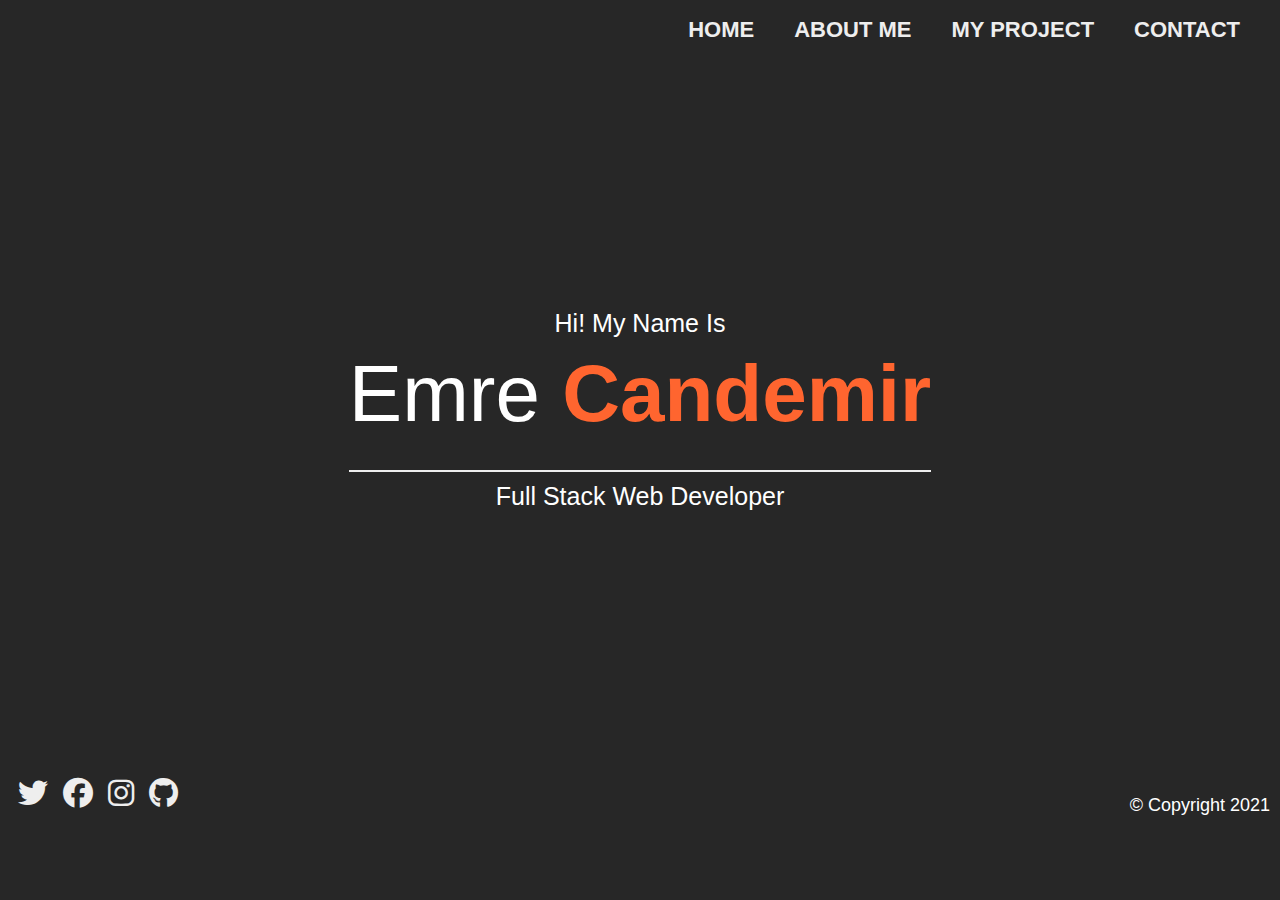
<file: index.html>
<!DOCTYPE html>
<html lang="tr">
<head>
    <meta charset="UTF-8">
    <meta http-equiv="X-UA-Compatible" content="IE=edge">
    <meta name="viewport" content="width=device-width, initial-scale=1.0">
    <title>Portfolio-Home</title>
    <link rel="stylesheet" href="scss/main.css">
    <link rel="stylesheet" href="https://cdnjs.cloudflare.com/ajax/libs/font-awesome/6.2.0/css/all.min.css">
</head>
<body>
    <nav class="navbar">
        <ul>
            <li><a href="index.html">HOME</a></li>
            <li><a href="aboutme.html">ABOUT ME</a></li>
            <li><a href="myprojects.html">MY PROJECT</a></li>
            <li><a href="contact.html">CONTACT</a></li>
        </ul>
    </nav>
    <main class="main">
        <h2>Hi! My Name Is</h2>
        <h1>Emre <span class="span">Candemir</span></h1>
        <h2>Full Stack Web Developer</h2>
    </main>
    <footer class="footer">
        <ul>
            <li><a href="#"><img class="footimg" alt=""><i class="fa-brands fa-twitter"></i></a></li>
            <li><a href="#"><img class="footimg" alt=""><i class="fa-brands fa-facebook"></i></a></li>
            <li><a href="#"><img class="footimg" alt=""><i class="fa-brands fa-instagram"></i></a></li>
            <li><a href="#"><img class="footimg" alt=""><i class="fa-brands fa-github"></i></a></li>
        </ul>
        <p class="copy">&copy Copyright 2021</p>
    </footer>
    
</body>
</html>
</file>
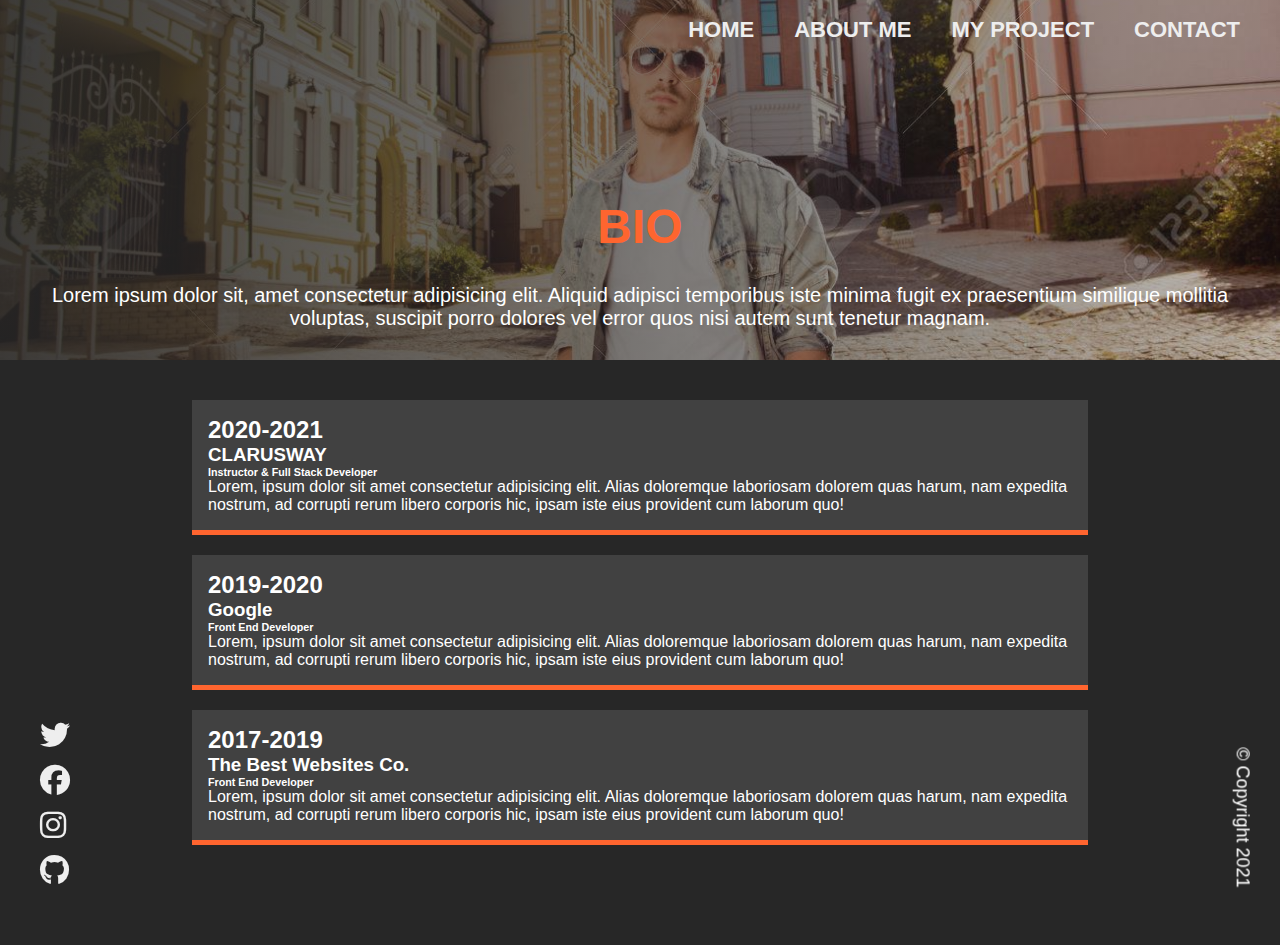
<file: aboutme.html>
<!DOCTYPE html>
<html lang="tr">
<head>
    <meta charset="UTF-8">
    <meta http-equiv="X-UA-Compatible" content="IE=edge">
    <meta name="viewport" content="width=device-width, initial-scale=1.0">
    <title>Portfolio-About</title>
    <link rel="stylesheet" href="scss/main.css">
    <link rel="stylesheet" href="https://cdnjs.cloudflare.com/ajax/libs/font-awesome/6.2.0/css/all.min.css">
</head>
<body> 
    <div class="img-about">
        <nav class="navbar-about">
            <ul>
                <li><a href="index.html">HOME</a></li>
                <li><a href="aboutme.html">ABOUT ME</a></li>
                <li><a href="myprojects.html">MY PROJECT</a></li>
                <li><a href="contact.html">CONTACT</a></li>
            </ul>
        </nav>
        <main class="main-about">
            <section class="section">
                <h1>BIO</h1>
                <p>Lorem ipsum dolor sit, amet consectetur adipisicing 
                    elit. Aliquid adipisci temporibus iste minima fugit 
                    ex praesentium similique mollitia voluptas,
                    suscipit porro dolores vel error quos nisi autem 
                    sunt tenetur magnam.</p>
            </section>
        </main>
    </div>
    <section class="section2">
        <div class="s1">
            <h2>2020-2021</h2>
            <h3>CLARUSWAY</h3>
            <h6>Instructor & Full Stack Developer</h6>
            <p>Lorem, ipsum dolor sit amet consectetur adipisicing 
                elit. Alias doloremque laboriosam dolorem quas harum, 
                nam expedita nostrum, ad corrupti rerum libero corporis hic,
                 ipsam iste eius provident cum laborum quo!</p>
        </div>
        <div class="s2">
            <h2>2019-2020</h2>
            <h3>Google</h3>
            <h6>Front End Developer</h6>
            <p>Lorem, ipsum dolor sit amet consectetur adipisicing 
                elit. Alias doloremque laboriosam dolorem quas harum, 
                nam expedita nostrum, ad corrupti rerum libero corporis hic,
                 ipsam iste eius provident cum laborum quo!</p>
        </div>
        <div class="s3">
            <h2>2017-2019</h2>
            <h3>The Best Websites Co.</h3>
            <h6>Front End Developer</h6>
            <p>Lorem, ipsum dolor sit amet consectetur adipisicing 
                elit. Alias doloremque laboriosam dolorem quas harum, 
                nam expedita nostrum, ad corrupti rerum libero corporis hic,
                 ipsam iste eius provident cum laborum quo!</p>
        </div>
    </section>
    <footer class="footer-about">
        <ul class="ul-about">
            <li><a href="#"><img class="footimg" alt=""><i class="fa-brands fa-twitter"></i></a></li>
            <li><a href="#"><img class="footimg" alt=""><i class="fa-brands fa-facebook"></i></a></li>
            <li><a href="#"><img class="footimg" alt=""><i class="fa-brands fa-instagram"></i></a></li>
            <li><a href="#"><img class="footimg" alt=""><i class="fa-brands fa-github"></i></a></li>
        </ul>
        <p class="copy">&copy Copyright 2021</p>
    </footer>
    
</body>
</html>
</file>
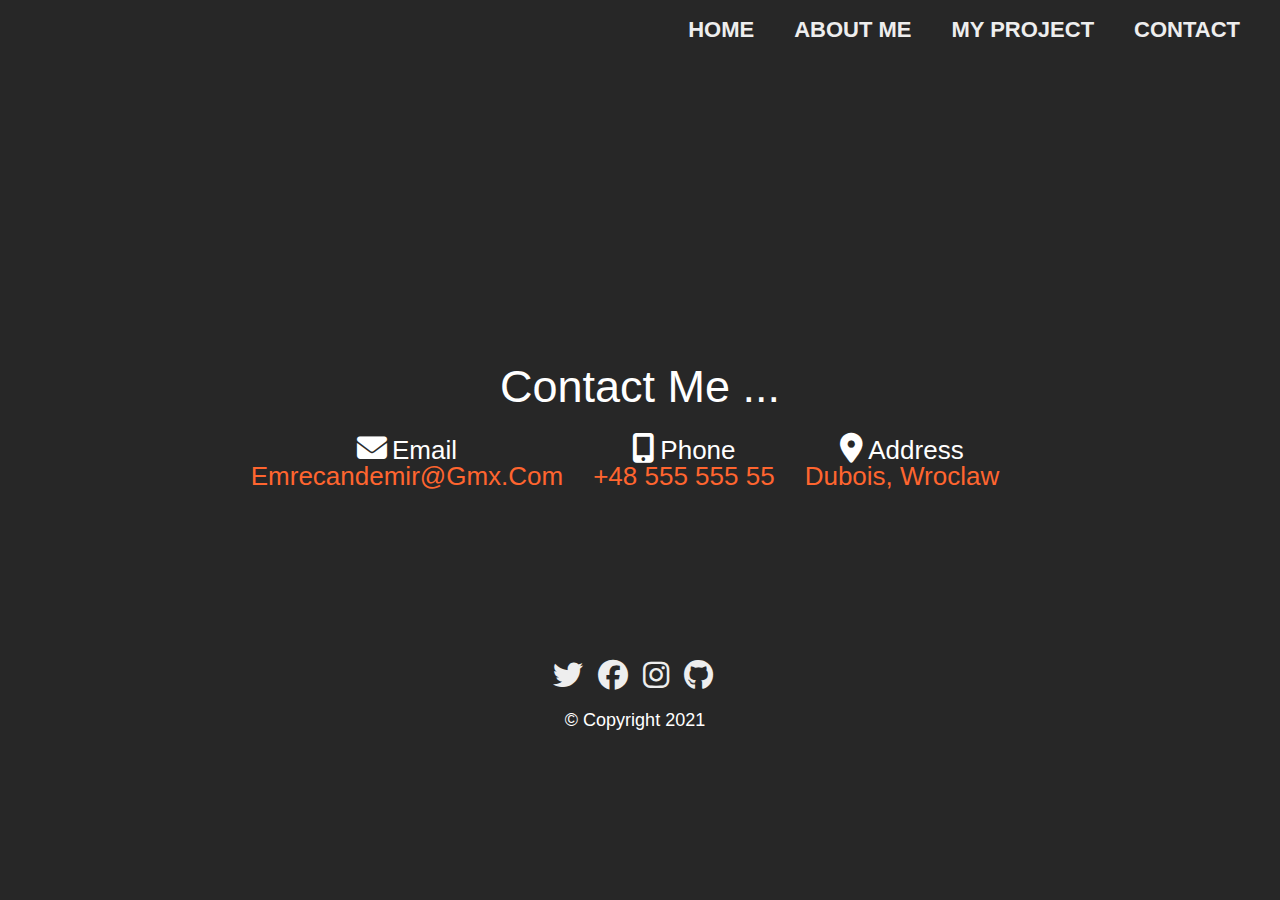
<file: contact.html>
<!DOCTYPE html>
<html lang="tr">
<head>
    <meta charset="UTF-8">
    <meta http-equiv="X-UA-Compatible" content="IE=edge">
    <meta name="viewport" content="width=device-width, initial-scale=1.0">
    <title>Portfolio-Contact</title>
    <link rel="stylesheet" href="scss/main.css">
    <link rel="stylesheet" href="https://cdnjs.cloudflare.com/ajax/libs/font-awesome/6.2.0/css/all.min.css">
</head>
<body>
    <nav class="navbar-contact">
        <ul>
            <li><a href="index.html">HOME</a></li>
            <li><a href="aboutme.html">ABOUT ME</a></li>
            <li><a href="myprojects.html">MY PROJECT</a></li>
            <li><a href="contact.html">CONTACT</a></li>
        </ul>
    </nav>
<main class="main-contact">
        <h1>Contact Me ...</h1>
        <div class="container-contact">
    <div class="email-contact">
        <p><i class="fa-solid fa-envelope"></i>Email</p>
        <p class="info-contact">emrecandemir@gmx.com</p>
    </div>
    <div class="phone-contact">
       <p><i class="fa-solid fa-mobile-screen-button"></i>Phone</p>
       <p class="info-contact">+48 555 555 55</p> 
    </div>
    <div class="adres-contact">
        <p><i class="fa-solid fa-location-dot"></i>Address</p>
        <p class="info-contact">Dubois, Wroclaw</p>
    </div>
    </div>
</main>



<footer class="footer-contact">
        <ul>
            <li><a href="#"><img class="footimg" alt=""><i class="fa-brands fa-twitter"></i></a></li>
            <li><a href="#"><img class="footimg" alt=""><i class="fa-brands fa-facebook"></i></a></li>
            <li><a href="#"><img class="footimg" alt=""><i class="fa-brands fa-instagram"></i></a></li>
            <li><a href="#"><img class="footimg" alt=""><i class="fa-brands fa-github"></i></a></li>
        </ul>
        <p class="copy">&copy Copyright 2021</p>
</footer>
    
</body>
</html>
</file>
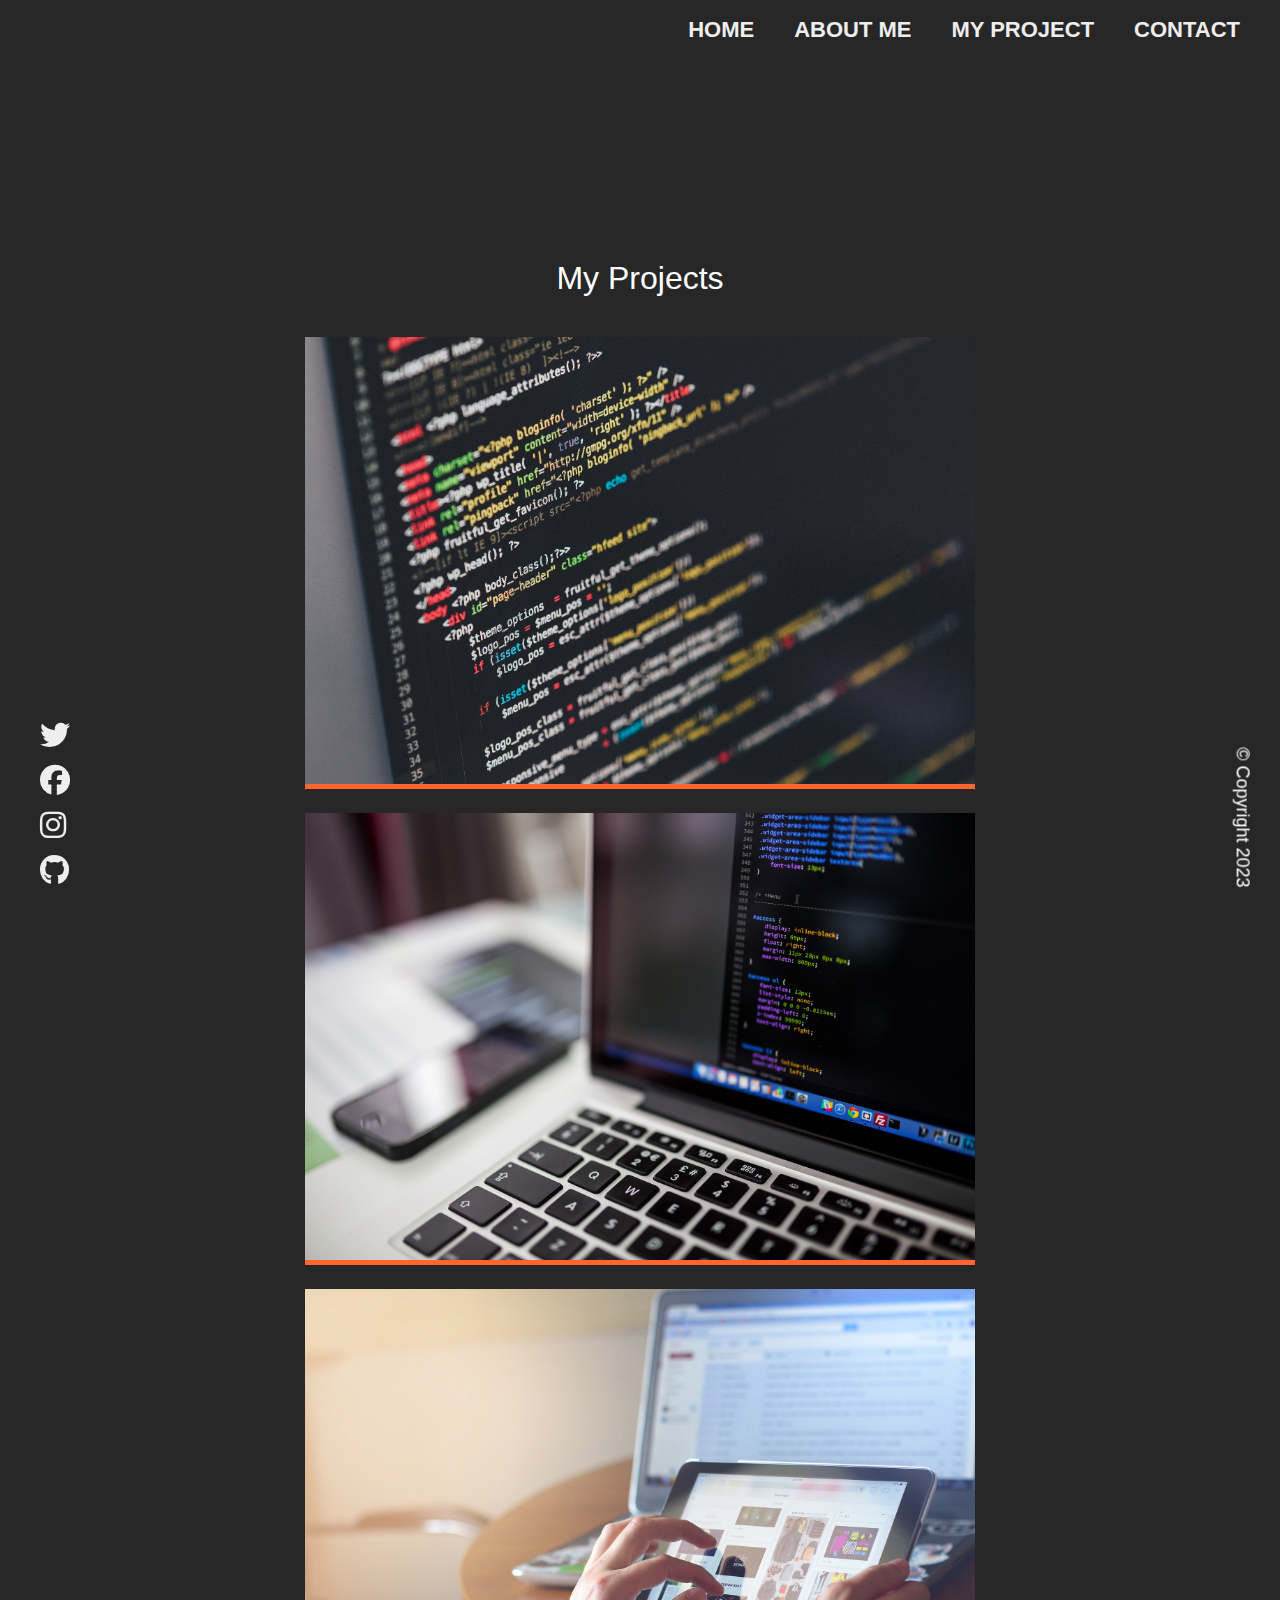
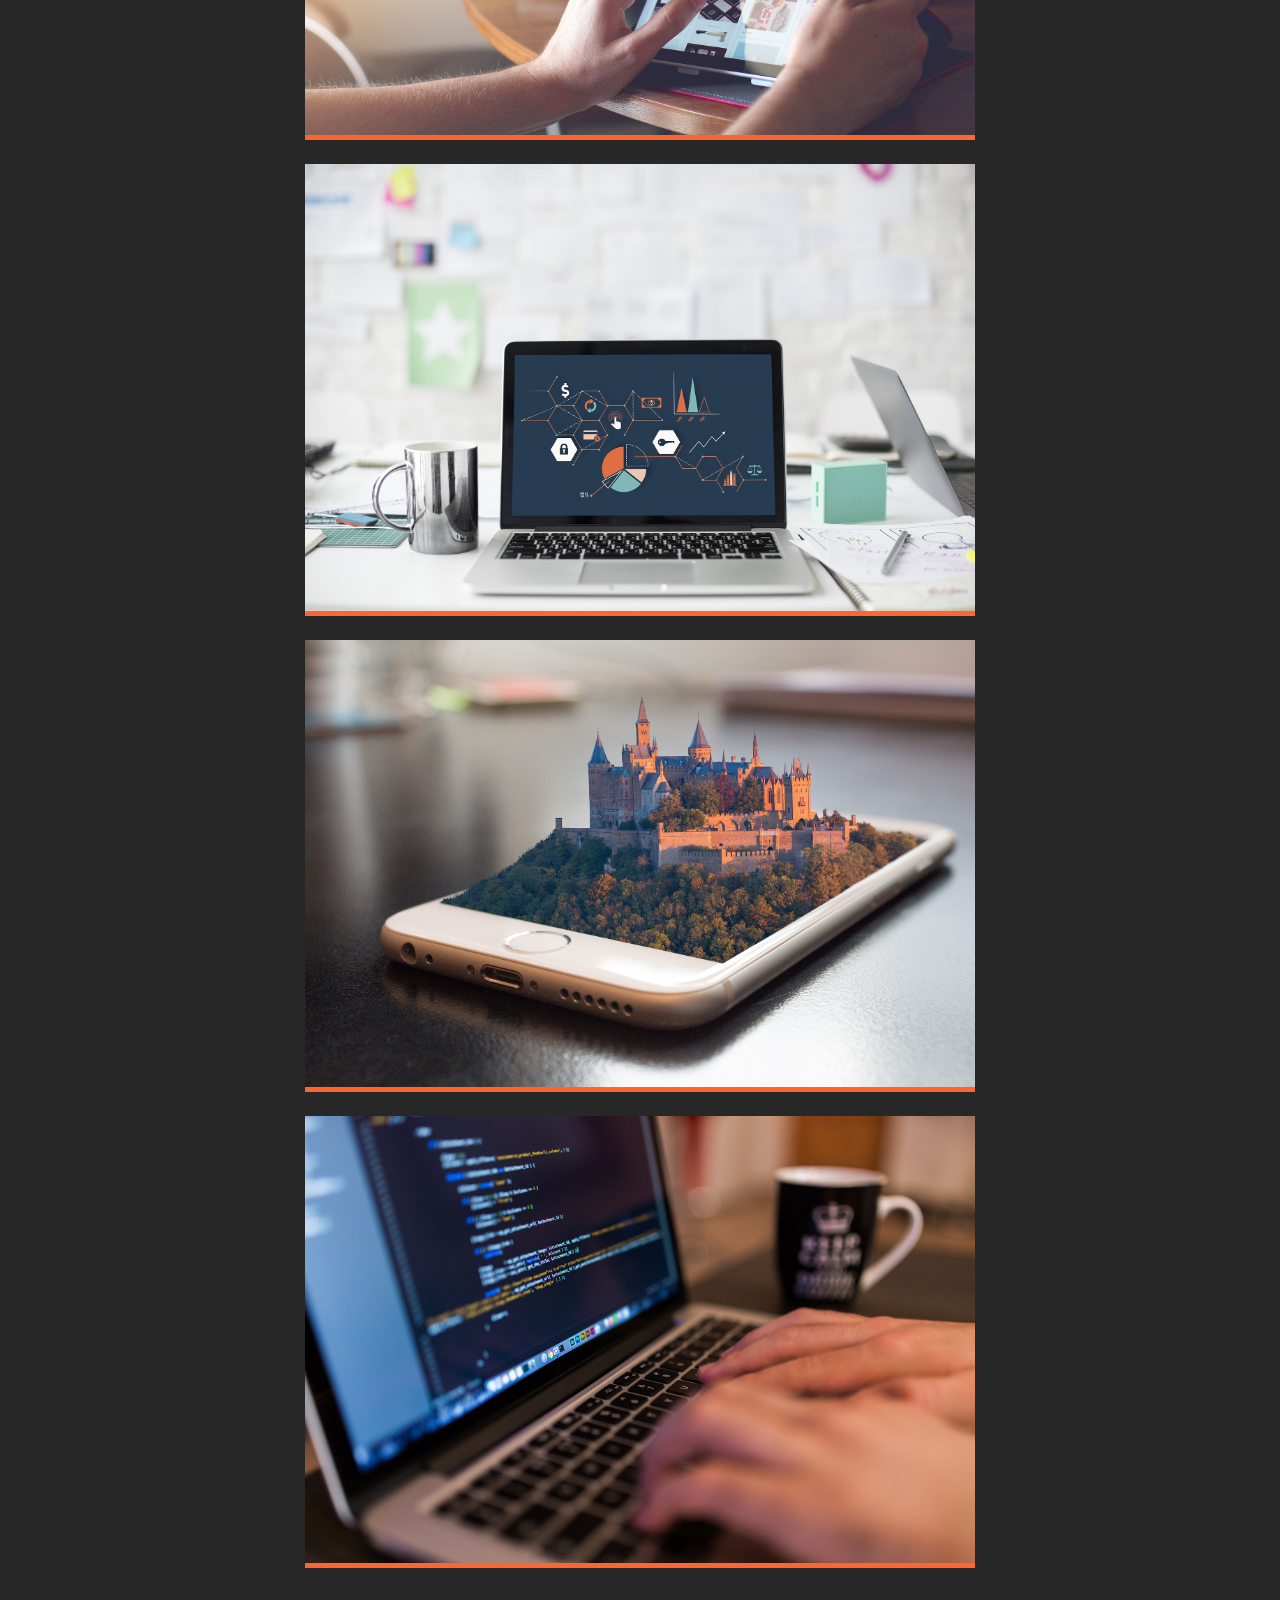
<file: myprojects.html>
<!DOCTYPE html>
<html lang="tr">
<head>
    <meta charset="UTF-8">
    <meta http-equiv="X-UA-Compatible" content="IE=edge">
    <meta name="viewport" content="width=device-width, initial-scale=1.0">
    <title>Portfolio-Projects</title>
    <link rel="stylesheet" href="scss/main.css">
    <link rel="stylesheet" href="https://cdnjs.cloudflare.com/ajax/libs/font-awesome/6.2.0/css/all.min.css">
</head>
<body>
    <nav class="navbar-myprojects">
        <ul>
            <li><a href="index.html">HOME</a></li>
            <li><a href="aboutme.html">ABOUT ME</a></li>
            <li><a href="myprojects.html">MY PROJECT</a></li>
            <li><a href="contact.html">CONTACT</a></li>
        </ul>
    </nav>

    <section class="section-myprojects">
        <h2 class="h2-myprojects">My Projects</h2>
      <div class="img-myprojects">
        <div class="img-project1">
            <a href="#"><img class="i-myproject" src="img/project-1.jpg" alt="p1"></a>
        </div>
        <div class="img-project2">
            <a href="#"><img class="i-myproject" src="img/project-2.jpg" alt="p1"></a> 
        </div>
        <div class="img-project3">
            <a href="#"><img class="i-myproject" src="img/project-3.jpg" alt="p1"></a>
        </div>
        <div class="img-project4">
            <a href="#"><img class="i-myproject" src="img/project-4.jpg" alt="p1"></a>
        </div>
        <div class="img-project5">
            <a href="#"><img class="i-myproject" src="img/project-5.jpg" alt="p1"></a>
        </div>
        <div class="img-project6">
            <a href="#"><img class="i-myproject" src="img/project-6.jpg" alt="p1"></a>
        </div>
      </div>
    </section>


    <footer class="footer-myprojects">
        <ul>
            <li><a href="#"><img class="footimg" alt=""><i class="fa-brands fa-twitter"></i></a></li>
            <li><a href="#"><img class="footimg" alt=""><i class="fa-brands fa-facebook"></i></a></li>
            <li><a href="#"><img class="footimg" alt=""><i class="fa-brands fa-instagram"></i></a></li>
            <li><a href="#"><img class="footimg" alt=""><i class="fa-brands fa-github"></i></a></li>
        </ul>
        <p class="copy">&copy Copyright 2023</p>
    </footer>
    
</body>
</html>
</file>
<file: scss/main.css>
* {
  box-sizing: border-box;
  margin: 0px;
  padding: 0px;
  /* border: 1px solid black; */
}

.navbar {
  height: 60px;
}
.navbar ul {
  display: flex;
  justify-content: flex-end;
  align-items: center;
  height: 100%;
  list-style-type: none;
}
.navbar ul li {
  margin-right: 40px;
}
.navbar ul li a {
  transition-property: all;
  transition-duration: 700ms;
  text-decoration: none;
  color: #eee;
  font-weight: bold;
  font-size: 22px;
}
.navbar ul li a:hover {
  color: #ff652f;
}
.navbar ul li a:active {
  color: #ff652f;
}

.main {
  height: 700px;
  display: flex;
  flex-direction: column;
  justify-content: center;
  align-items: center;
}
.main h2 {
  font-weight: normal;
  font-size: 25px;
  margin: 10px;
}
.main h1 {
  font-size: 5em;
  font-weight: normal;
  border-bottom: 2px solid #eee;
  padding-bottom: 30px;
}
.main .span {
  color: #ff652f;
  font-weight: bold;
}

.footer {
  display: flex;
  flex-direction: row;
  justify-content: space-between;
}
.footer ul {
  display: flex;
  margin: 18px;
}
.footer ul li {
  display: flex;
  margin-right: 15px;
}
.footer ul li a {
  transition-property: all;
  transition-duration: 700ms;
  color: #eee;
}
.footer ul li a:hover {
  color: #ff652f;
}
.footer ul li a:active {
  color: #ff652f;
}
.footer ul li a .fa-brands {
  font-size: 30px;
}
.footer .copy {
  display: flex;
  align-items: flex-end;
  margin-bottom: 10px;
  margin-right: 10px;
  font-size: 18px;
}

.img-about {
  background: linear-gradient(to right, rgba(39, 39, 39, 0.9), rgba(39, 39, 39, 0.3)), url(../img/model-1.jpg);
  background-position: center;
  background-size: cover;
}

.navbar-about {
  height: 60px;
}
.navbar-about ul {
  display: flex;
  justify-content: flex-end;
  align-items: center;
  height: 100%;
  list-style-type: none;
}
.navbar-about ul li {
  margin-right: 40px;
}
.navbar-about ul li a {
  transition-property: all;
  transition-duration: 700ms;
  text-decoration: none;
  color: #eee;
  font-weight: bold;
  font-size: 22px;
}
.navbar-about ul li a:hover {
  color: #3d2fff;
}
.navbar-about ul li a:active {
  color: #ff652f;
}

.main-about {
  height: 300px;
  margin-bottom: 20px;
}
.main-about .section {
  display: flex;
  flex-direction: column;
  align-items: center;
  text-align: center;
  justify-content: end;
  height: 100%;
}
.main-about .section h1 {
  font-size: 3rem;
  color: #ff652f;
  margin-bottom: 30px;
}
.main-about .section p {
  font-size: 20px;
  margin-left: 20px;
  margin-right: 20px;
  margin-bottom: 30px;
}

.section2 {
  width: 70%;
  height: auto;
  margin: auto;
  display: flex;
  flex-direction: column;
}
.section2 .s1, .section2 .s2, .section2 .s3 {
  margin-top: 20px;
  background-color: #414141;
  padding: 1rem;
  border-bottom: #ff652f solid 5px;
}

.footer-about {
  height: 100px;
  display: flex;
  flex-direction: row;
  justify-content: space-between;
}
.footer-about ul {
  display: flex;
  flex-direction: column;
  position: fixed;
  bottom: 0;
  right: left;
}
.footer-about ul li {
  display: flex;
  margin-right: 15px;
  margin-bottom: 15px;
  margin-left: 40px;
}
.footer-about ul li a {
  transition-property: all;
  transition-duration: 700ms;
  color: #eee;
}
.footer-about ul li a:hover {
  color: #ff652f;
}
.footer-about ul li a:active {
  color: #ff652f;
}
.footer-about ul li a .fa-brands {
  font-size: 30px;
}
.footer-about .copy {
  display: flex;
  align-items: center;
  justify-content: center;
  font-size: 18px;
  position: fixed;
  bottom: 1.5rem;
  right: 3rem;
  transform: rotate(90deg) translate(-3rem, -5rem);
}

.navbar-myprojects {
  height: 60px;
}
.navbar-myprojects ul {
  display: flex;
  justify-content: flex-end;
  align-items: center;
  height: 100%;
  list-style-type: none;
}
.navbar-myprojects ul li {
  margin-right: 40px;
}
.navbar-myprojects ul li a {
  transition-property: all;
  transition-duration: 700ms;
  text-decoration: none;
  color: #eee;
  font-weight: bold;
  font-size: 22px;
}
.navbar-myprojects ul li a:hover {
  color: #3d2fff;
}
.navbar-myprojects ul li a:active {
  color: #ff652f;
}

.section-myprojects .h2-myprojects {
  margin-top: 200px;
  margin-bottom: 40px;
  font-size: 32px;
  font-weight: 400;
  text-align: center;
}
.section-myprojects .img-myprojects {
  display: flex;
  flex-direction: column;
  align-items: center;
  justify-content: center;
}
.section-myprojects .img-myprojects a:hover {
  opacity: 0.3;
  transition: all 0.5s;
}
.section-myprojects .img-myprojects a .i-myproject {
  width: 670px;
  margin-bottom: 20px;
  border-bottom: #ff652f solid 5px;
}

.footer-myprojects {
  height: 100px;
  display: flex;
  flex-direction: row;
  justify-content: space-between;
}
.footer-myprojects ul {
  display: flex;
  flex-direction: column;
  position: fixed;
  bottom: 0;
  right: left;
}
.footer-myprojects ul li {
  display: flex;
  margin-right: 15px;
  margin-bottom: 15px;
  margin-left: 40px;
}
.footer-myprojects ul li a {
  transition-property: all;
  transition-duration: 700ms;
  color: #eee;
}
.footer-myprojects ul li a:hover {
  color: #ff652f;
}
.footer-myprojects ul li a:active {
  color: #ff652f;
}
.footer-myprojects ul li a .fa-brands {
  font-size: 30px;
}
.footer-myprojects .copy {
  display: flex;
  align-items: center;
  justify-content: center;
  font-size: 18px;
  position: fixed;
  bottom: 1.5rem;
  right: 3rem;
  transform: rotate(90deg) translate(-3rem, -5rem);
}

.navbar-contact {
  height: 60px;
}
.navbar-contact ul {
  display: flex;
  justify-content: flex-end;
  align-items: center;
  height: 100%;
  list-style-type: none;
}
.navbar-contact ul li {
  margin-right: 40px;
}
.navbar-contact ul li a {
  transition-property: all;
  transition-duration: 700ms;
  text-decoration: none;
  color: #eee;
  font-weight: bold;
  font-size: 22px;
}
.navbar-contact ul li a:hover {
  color: #3d2fff;
}
.navbar-contact ul li a:active {
  color: #ff652f;
}

.main-contact {
  height: 600px;
  text-align: center;
  display: flex;
  flex-direction: column;
  align-items: center;
  justify-content: center;
}
.main-contact h1 {
  margin-top: 130px;
  font-weight: 400;
  font-size: 45px;
}
.main-contact .container-contact {
  display: flex;
  margin-top: 20px;
}
.main-contact .container-contact div {
  margin-right: 30px;
  font-size: 26px;
  font-family: "Segoe UI", Tahoma, Geneva, Verdana, sans-serif;
  line-height: 1;
  text-transform: capitalize;
}
.main-contact .container-contact div .info-contact {
  color: #ff652f;
}
.main-contact .container-contact div i {
  margin-right: 5px;
  font-size: 30px;
}

.footer-contact {
  display: flex;
  flex-direction: column;
  justify-content: center;
  align-items: center;
}
.footer-contact ul {
  display: flex;
  margin-bottom: 20px;
}
.footer-contact ul li {
  display: flex;
  margin-right: 15px;
}
.footer-contact ul li a {
  transition-property: all;
  transition-duration: 700ms;
  color: #eee;
}
.footer-contact ul li a:hover {
  color: #ff652f;
}
.footer-contact ul li a:active {
  color: #ff652f;
}
.footer-contact ul li a .fa-brands {
  font-size: 30px;
}
.footer-contact .copy {
  display: flex;
  align-items: center;
  margin-bottom: 40px;
  margin-right: 10px;
  font-size: 18px;
}

body {
  font-family: "Segoe UI", Tahoma, Geneva, Verdana, sans-serif;
  background-color: #272727;
  color: white;
}/*# sourceMappingURL=main.css.map */
</file>
